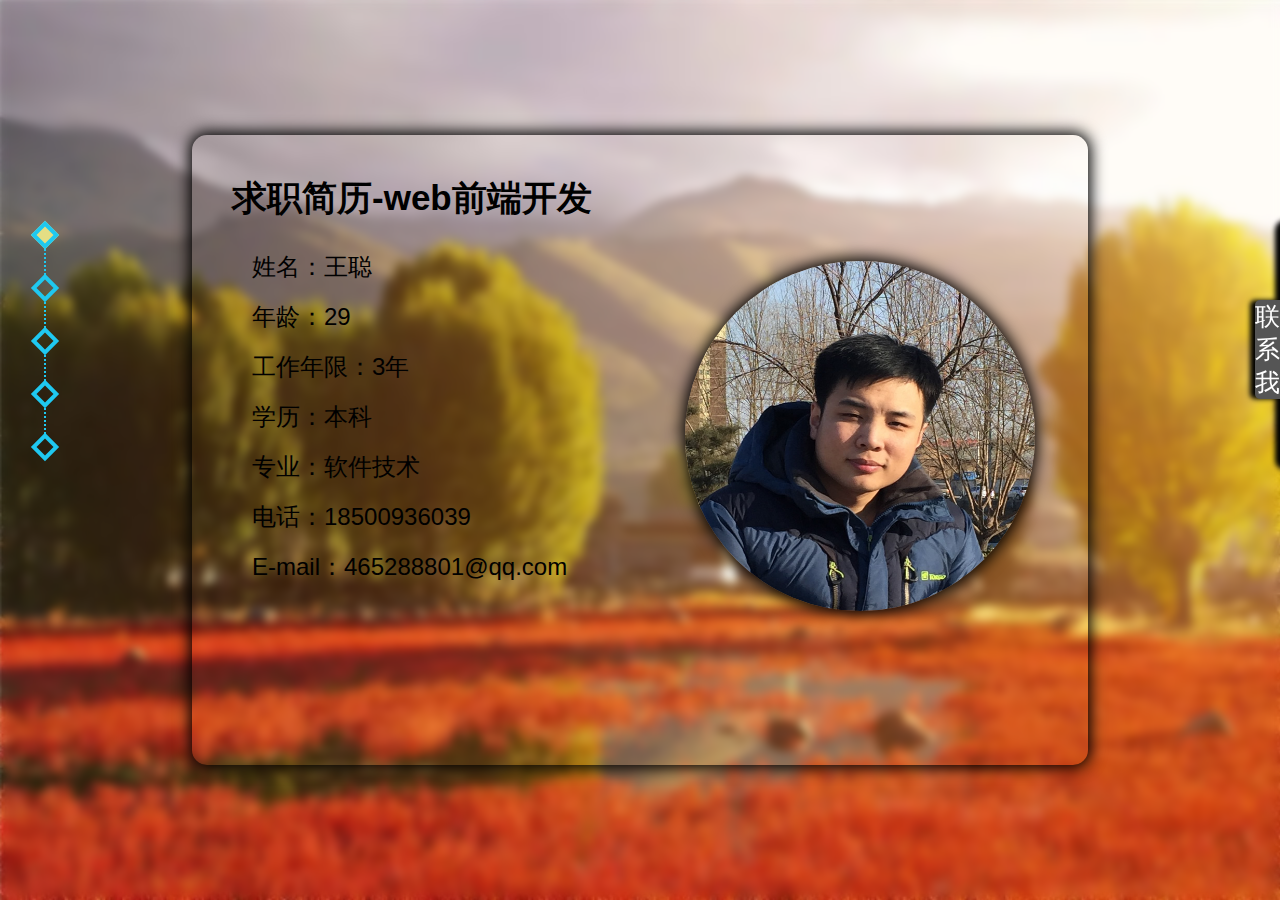
<file: CV/index.html>
<!DOCTYPE html>
<html lang="en">
<head>
    <meta charset="UTF-8">
    <meta name="viewport" content="width=device-width, initial-scale=1.0, maximum-scale=1.0, user-scalable=no" />
    <link rel="stylesheet" href="css/desktop.css" media="screen and (min-width: 800px)">
    <link rel="stylesheet" href="css/mobile.css" media="screen and (max-width: 799px)">
    <title>web前端简历</title>
    <script src="js/Jquery.js"></script>
    <script src="js/bg.js"></script>
</head>
<body>
<div id="cont">
    <span id="di"></span>
    <div id="cont-1">
        <!--基本信息开始-->
        <div id="ess">
            <span class="bt">求职简历-web前端开发</span>
            <p>姓名：王聪</p>
            <p>年龄：29</p>
            <p>工作年限：3年</p>
            <p>学历：本科</p>
            <p>专业：软件技术</p>
            <p>电话：18500936039</p>
            <p>E-mail：465288801@qq.com</p>
            <span id="photo">
            <img src="img/photo.jpg" alt="">
        </span>
        </div>
        <!--基本信息结束-->
        <!--工作经验开始-->
        <div id="job">
            <span class="bt">工作经历</span>
            <p>时间：2010年7月-2014年12月</p>
            <p>公司：北京建拓工程管理有限公司</p>
            <p>岗位：主要负责公司内网络维护。</p>
            <p>&nbsp;</p>
            <p>时间：2015年1月-至今</p>
            <p>公司：游戏工作室</p>
            <p>岗位：主要负责公web前端开发、游戏开发</p>
        </div>
        <!--工作经验结束-->
        <!--职业技能开始-->
        <div id="skill">
            <span class="bt">职业技能</span>
            <p>1.HTML5+CSS3:熟悉h5、css3新特性，并可以熟练运用，掌握传统、定位、浮动、flex布局等方式。</p>
            <p>2.Javascript:熟练掌握javascript，可用原生JS开发一些逻辑复杂的页面、小游戏。熟悉Ajax。</p>
            <p>3.Photoshop、Firework:可使用此类软件对图片进行简单的处理、切图等操作。</p>
            <p>4.响应式布局：根据不同的设备对页面样式进行设置，也可开发自适应宽高的页面，提高用户体验。</p>
            <p>5.Jquery、Vue.js：熟悉Jquery、Vue等js库，可使用库开发web页面。</p>
        </div>
        <!--职业技能结束-->
        <!--个人作品开始-->
        <div id="pro">
            <span class="bt">个人作品</span>
            <div class="pro">
                <a href="#javascript:">
                    <img src="img/jl.png" alt="">
                    <p class="pro-1">网络简历</p>
                    <p class="pro-2">响应式开发、运用css3、原生js</p>
                </a>
            </div>
            <div class="pro">
                <a href="https://465288801.github.io/c/homepage/hw/index.html" target="_black">
                    <img src="img/hw.png" alt="">
                    <p class="pro-1">华为首页</p>
                    <p class="pro-2">运用css3</p>
                </a>
            </div>
            <div class="pro">
                <a href="https://465288801.github.io/c/homepage/plane/index.html" target="_black">
                    <img src="img/plane.png" alt="">
                    <p class="pro-1">H5小游戏</p>
                    <p class="pro-2">运用原生JS完成</p>
                </a>
            </div>
        </div>
        <!--个人作品结束-->
        <!--评价开始-->
        <div id="order">
            <span class="bt">个人评价</span>
            <p>热爱前端行业、对前端各种新技术兴趣浓厚，学习能力强。</p>
            <p>&nbsp;</p>
            <span class="bt">求职意向</span>
            <p>1.意向岗位：web前端开发工程师</p>
            <p>2.期望薪资：10k-12k，有特别喜欢的公司可以适当放宽。</p>
            <p>3.职业规划：未来3-5年内继续在前端领域发展，之后向全栈方向发展。</p>
            <p>4.其他期望：希望公司可以有一个良好的团队。</p>
        </div>
        <!--评价结束-->

    </div>

    <!--侧边栏导航条开始-->
    <div id="nav">
        <div class="btn active"></div>
        <p class="btn-p"></p>
        <div class="btn"></div>
        <p class="btn-p"></p>
        <div class="btn"></div>
        <p class="btn-p"></p>
        <div class="btn"></div>
        <p class="btn-p"></p>
        <div class="btn"></div>
    </div>
    <!--侧边栏导航条结束-->

    <!--侧边栏练习框开始-->
    <div id="call">
        <div id="lxw">联系我</div>
        <div id="qq">
            <img class="tc" src="img/QQQ.jpg" alt="">
        </div>
        <div id="wx">
            <img class="tc" src="img/wxx.jpg" alt="">
        </div>
        <div id="em">
            <div class="tc">465288801@qq.com</div>
            @
        </div>
    </div>
    <!--侧边栏练习框结束-->
</div>
</body>
</html>
</file>
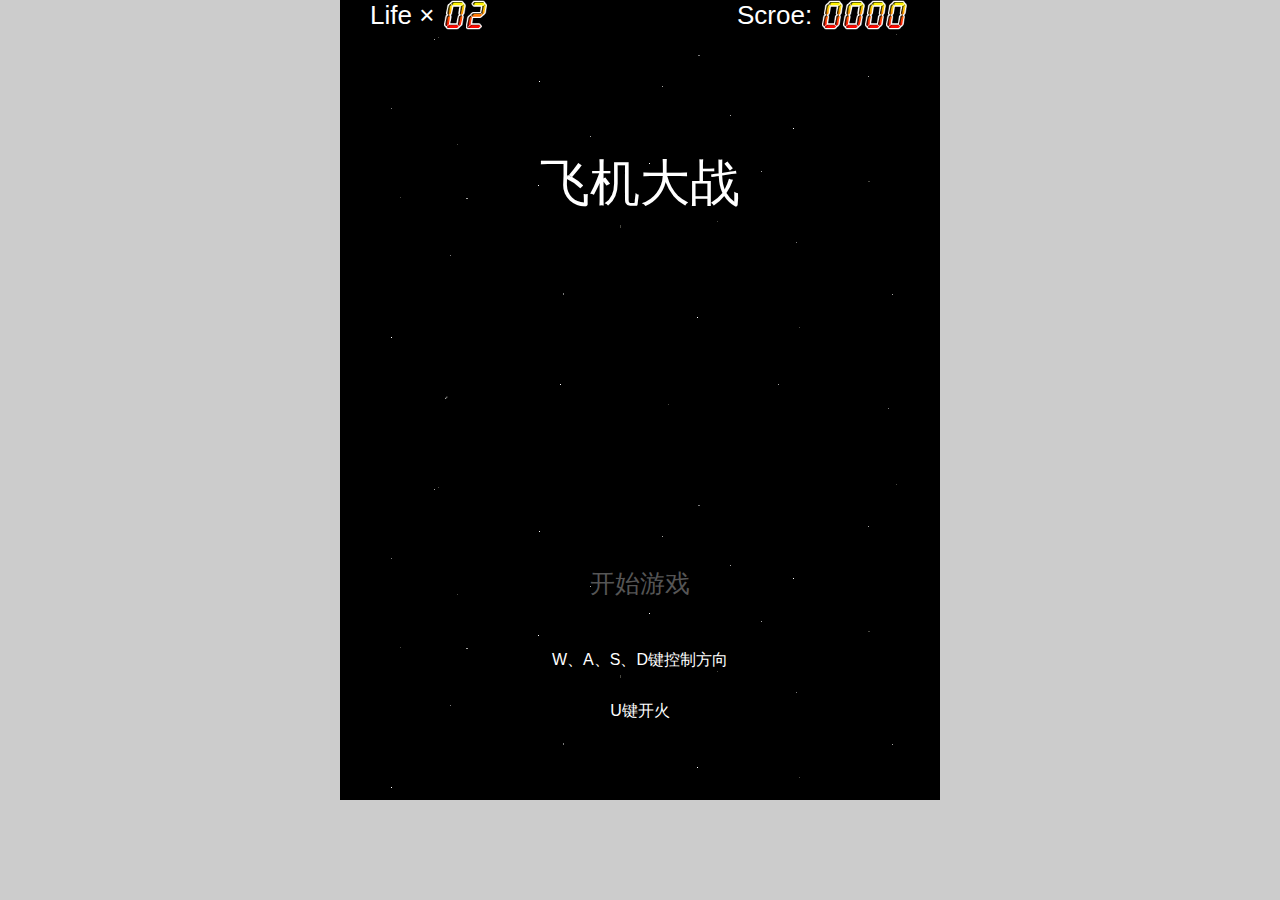
<file: plane/index.html>
<!DOCTYPE html>
<html lang="en">
<head>
    <meta charset="UTF-8">
    <title>飞机大战</title>
    <link rel="stylesheet" href="css/bg.css">
    <link rel="stylesheet" href="css/csh.css">
    <link rel="stylesheet" href="css/content.css">

    <script src="js/bg.js"></script>

</head>
<body id="body">
<div id="bg">
    <!--初始界面开始-->
    <div id="begin">
        <div class="title">飞机大战</div>
        <div class="game" id="game"><a href="#javascript">开始游戏</a></div>
        <div class="set">W、A、S、D键控制方向</div>
        <div class="set1">U键开火</div>
    </div>
        <!--初始界面结束-->

    <!--游戏内容开始-->
    <!--玩家飞机开始-->
    <div id="player">
        <div id="ts1">Level Up</div>
        <div id="ts2">Level Max</div>
        <div id="ts3">Life +1</div>
    </div>
    <div id="player-b"></div>
    <div id="player-c"></div>
    <div id="bu1"></div>
    <div id="bu2"></div>
    <div id="bu3"></div>
    <!--玩家飞机结束-->
    <!--敌机、障碍物开始-->
    <div class="rock"></div>
    <div class="rock"></div>
    <div class="rock"></div>
    <div class="rock"></div>
    <div class="rock"></div>
    <div class="rock"></div>
    <div class="plane-d" id="plane1"></div>
    <div class="plane-d" id="plane2"></div>
    <div class="plane-d" id="plane3"></div>
    <div class="plane-d" id="plane4"></div>
    <div class="plane-d" id="plane5"></div>
    <div class="plane-zd"></div>
    <div class="plane-zd"></div>
    <div class="plane-zd"></div>
    <div class="plane-zd"></div>
    <div class="plane-zd"></div>
    <div class="plane-zd"></div>
    <div class="plane-zd"></div>
    <div class="plane-zd"></div>
    <div class="plane-zd"></div>
    <div class="plane-zd"></div>
    <div class="plane-zd"></div>
    <div class="plane-zd"></div>
    <div class="plane-zd"></div>
    <div class="plane-zd"></div>
    <div class="plane-zd"></div>
    <img src="images/star.png" alt="" id="strong">
    <div id="score">
        <p class="life">Life × </p>
        <img src="images/0.png" alt="" id="life1">
        <img src="images/2.png" alt="" id="life2">
        <p class="ste">Scroe:</p>
        <img src="images/0.png" alt="" id="score1">
        <img src="images/0.png" alt="" id="score2">
        <img src="images/0.png" alt="" id="score3">
        <img src="images/0.png" alt="" id="score4">
    </div>
    <div id="go">GAME OVER
        <p id="restart">不服！再来一次</p>
    </div>
    <!--敌机、障碍物结束-->
    <!--游戏内容结束-->
</div>
</body>
</html>
</file>
<file: CV/css/desktop.css>
html {overflow-y:scroll;height:100%;}
body {margin:0; padding:0; font:12px"微软雅黑\5B8B\4F53",sans-serif;background:#ffffff;height:100%;}
div,dl,dt,dd,ul,ol,li,h1,h2,h3,h4,h5,h6,pre,form,fieldset,input,textarea,blockquote,p{padding:0; margin:0;
    font-size: 16px; color: #666;}
table,td,tr,th{font-size:16px;}
li{list-style-type:none;}
img{vertical-align:top;border:0;}
ol,ul {list-style:none;}
h1,h2,h3,h4,h5,h6{font-size:12px; font-weight:normal;}
address,cite,code,em,th {font-weight:normal; font-style:normal;}
a{
    text-decoration: none;
    text-align: center;
}
#cont{
    width: 100%;
    height: 100%;
    background: url("img/bg.jpg") no-repeat;
    background-size: cover;
    position: relative;
    overflow: hidden;
    min-height: 600px;
}
#cont-1{
    width: 100%;
    height: 500%;
    position: relative;
    top: 0%;
}
#nav{
    position: fixed;
    top: 25%;
    left: 35px;
    width: 50px;
    height: 300px;
}
#di{
    width: 100%;
    height: 100%;
    background: url("img/bg.jpg") no-repeat;
    background-size:cover;
    -webkit-filter: blur(5px); /* Chrome, Opera */
    -moz-filter: blur(5px);
    -ms-filter: blur(5px);
    filter: blur(5px);
    filter: progid:DXImageTransform.Microsoft.Blur(PixelRadius=5, MakeShadow=false);
    position: absolute;
    left: 0px;
    right: 0px;
    min-height: 600px;
}
#nav .btn-p{
    line-height: 15px;
    margin-left: 9px;
    margin-bottom: 3px;
    height: 30px;
    border-left: 2px dotted #1fc8f0;
    box-sizing: border-box;
}
.btn{
    width: 20px;
    height: 20px;
    box-sizing: border-box;
    border: 4px solid #1fc8f0;
    transform: rotate(45deg);
    -ms-transform: rotate(45deg)
}
#ess{
    width: 70%;
    height: 14%;
    min-width: 800px;
    min-height: 500px;
    position: absolute;
    left: 15%;
    top: 3%;
    border: 0px solid #000;
    border-radius: 15px;
    box-shadow: 0px 0px 15px 3px black;
    padding: 40px;
    box-sizing: border-box;
}
#ess p,#job p,#order p{
    font-size: 24px;
    line-height: 50px;
    color: black;
    margin-left: 20px;
}
#skill p{
    font-size: 20px;
    line-height: 30px;
    color: black;
    margin-left: 20px;
}
.bt{
    font-size: 35px;
    margin: 0px 0px 20px 0px;
    display: block;
    color: black;
    font-weight: bold;
}
#photo{
    position: absolute;
    width: 350px;
    height: 350px;
    left: 55%;
    top: 20%;
    border: 0px solid #000;
    border-radius: 50%;
    overflow: hidden;
    box-shadow: 0px 0px 15px 3px black;
}
#photo img{
    width: 100%;
    height: 100%;
}
#job{
    width: 70%;
    height: 14%;
    min-width: 800px;
    min-height: 500px;
    position: absolute;
    left: 15%;
    top: 23%;
    border: 0px solid #000;
    border-radius: 15px;
    box-shadow: 0px 0px 15px 3px black;
    padding: 40px;
    box-sizing: border-box;
}
#skill{
    width: 70%;
    height: 14%;
    min-width: 800px;
    min-height: 500px;
    position: absolute;
    left: 15%;
    top: 43%;
    border: 0px solid #000;
    border-radius: 15px;
    box-shadow: 0px 0px 15px 3px black;
    padding: 40px;
    box-sizing: border-box;
}
#pro{
    width: 70%;
    height: 14%;
    min-width: 800px;
    min-height: 500px;
    position: absolute;
    left: 15%;
    top: 63%;
    border: 0px solid #000;
    border-radius: 15px;
    box-shadow: 0px 0px 15px 3px black;
    padding: 40px;
    box-sizing: border-box;
}
#order{
    width: 70%;
    height: 14%;
    min-width: 800px;
    min-height: 500px;
    position: absolute;
    left: 15%;
    top: 83%;
    border: 0px solid #000;
    border-radius: 15px;
    box-shadow: 0px 0px 15px 3px black;
    padding: 40px;
    box-sizing: border-box;
}
.pro{
    width: 25%;
    height: 85%;
    float: left;
    margin-left: 6%;
    padding: 10px;
    box-sizing: border-box;
    border-radius: 10px;
}
.pro img{
    width: 90%;
    height: 70%;
    border-radius: 5px;
    background-color: black;
    display: block;
    margin: 10px auto;
    border: 3px solid #fff;
    box-shadow: 0px 0px 5px 3px black;
    transition: all 0.3s;
}
.pro-1{
    font-size: 24px;
    color: #000;
}
.pro-2{
    font-size: 20px;
    text-align: left;
    color: #000;
}

.pro img:hover{
    transform: scale(1.1, 1.1);
    box-shadow: 0px 0px 8px 5px black;
}

#call{
    position: fixed;
    top: 25%;
    right: -80px;
    width: 80px;
    height: 240px;
    border-radius: 5px;
    box-shadow: 0px 0px 5px 5px black;
    background-color: #555;
    transition: all 0.5s;
}
#call:hover{
    right: 0px;
}
#lxw{
    position: absolute;
    left: -25px;
    top: 75px;
    width: 30px;
    font-size: 25px;
    z-index: 1;
    background-color: #555;
    box-shadow: -5px 0px 5px 0px black;
    border-radius: 5px;
    color: white;
}
#qq{
    background: url("img/QQ.png") no-repeat center;
    background-size: 70%;
    width: 80px;
    height: 80px;
    z-index: 3;
    position: relative;
}
#qq:hover{
    background-color: #333;
    z-index: 3;
}
#wx{
    background: url("img/wx.png") no-repeat center;
    background-size: 70%;
    width: 80px;
    height: 80px;
    z-index: 3;
    position: relative;
}
#wx:hover{
    background-color: #333;
    z-index: 3;
}
#em{
    width: 80px;
    height: 80px;
    color: #000;
    font-size: 60px;
    line-height: 80px;
    text-align: center;
    z-index: 3;
    position: relative;
}
#em:hover{
    background-color: #333;
    z-index: 3;
}

.active{
    background: #e4de84;
}
#qq img{
    width: 200px;
    height: 200px;
    display: none;
    position: absolute;
    left: -230px;
    top: -50px;
    box-sizing: border-box;
    border: 3px solid #000;
    border-radius: 10px;
}

#wx img{
    width: 200px;
    height: 200px;
    display: none;
    position: absolute;
    left: -230px;
    top: -50px;
    box-sizing: border-box;
    border: 3px solid #000;
    border-radius: 10px;
}
#em div{
    width: 200px;
    height: 50px;
    display: none;
    position: absolute;
    left: -200px;
    top: 20px;
    box-sizing: border-box;
    border: 3px solid #000;
    border-radius: 10px;
    background-color: #ccc;
    color: #333;
    line-height: 40px;
}
#call div:hover .tc{
    display: block;
}
</file>
<file: CV/css/mobile.css>
html {overflow-y:scroll;height:100%;}
body {margin:0; padding:0; font:12px"微软雅黑\5B8B\4F53",sans-serif;background:#ffffff;height:100%;}
div,dl,dt,dd,ul,ol,li,h1,h2,h3,h4,h5,h6,pre,form,fieldset,input,textarea,blockquote,p{padding:0; margin:0;
    font-size: 16px; color: #666;}
table,td,tr,th{font-size:16px;}
li{list-style-type:none;}
img{vertical-align:top;border:0;}
ol,ul {list-style:none;}
h1,h2,h3,h4,h5,h6{font-size:12px; font-weight:normal;}
address,cite,code,em,th {font-weight:normal; font-style:normal;}
a{
    text-decoration: none;
    text-align: center;
}
#cont{
    width: 100%;
    height: 100%;
    position: relative;
    overflow: hidden;
}
#cont-1{
    width: 100%;
    height: 500%;
    position: relative;
    top: 0%;
}
#nav{
    position: fixed;
    top: 25%;
    left: 15px;
    width: 50px;
    height: 300px;
}
#di{
    width: 100%;
    height: 100%;
    background: url("img/bg.jpg") no-repeat -400px 0px;
    background-size:cover;
    -webkit-filter: blur(5px); /* Chrome, Opera */
    -moz-filter: blur(5px);
    -ms-filter: blur(5px);
    filter: blur(5px);
    filter: progid:DXImageTransform.Microsoft.Blur(PixelRadius=5, MakeShadow=false);
    position: absolute;
    left: 0px;
    right: 0px;
    min-height: 600px;
}
#nav .btn-p{
    line-height: 15px;
    margin-left: 9px;
    margin-bottom: 3px;
    height: 30px;
    border-left: 2px dotted #1fc8f0;
    box-sizing: border-box;
}
.btn{
    width: 20px;
    height: 20px;
    box-sizing: border-box;
    border: 4px solid #1fc8f0;
    transform: rotate(45deg);
    -ms-transform: rotate(45deg)
}
#ess{
    width: 70%;
    height: 16%;
    position: absolute;
    left: 15%;
    top: 2%;
    border: 0px solid #000;
    border-radius: 15px;
    box-shadow: 0px 0px 15px 3px black;
    padding: 10px;
    box-sizing: border-box;
}
#ess p,#job p,#order p{
    font-size: 18px;
    line-height: 18px;
    color: black;
}
#skill p{
    font-size: 16px;
    line-height: 16px;
    color: black;
}
.bt{
    font-size: 20px;
    margin: 10px 0px 10px 0px;
    display: block;
    color: black;
    font-weight: bold;
}
#photo{
    position: absolute;
    width: 120px;
    height: 120px;
    left: 26%;
    top: 65%;
    border: 0px solid #000;
    border-radius: 50%;
    overflow: hidden;
    box-shadow: 0px 0px 15px 3px black;
}
#photo img{
    width: 100%;
    height: 100%;
}
#job{
    width: 70%;
    height: 16%;
    position: absolute;
    left: 15%;
    top: 22%;
    border: 0px solid #000;
    border-radius: 15px;
    box-shadow: 0px 0px 15px 3px black;
    padding: 10px;
    box-sizing: border-box;
}
#skill{
    width: 70%;
    height: 16%;
    position: absolute;
    left: 15%;
    top: 42%;
    border: 0px solid #000;
    border-radius: 15px;
    box-shadow: 0px 0px 15px 3px black;
    padding: 10px;
    box-sizing: border-box;
}
#pro{
    width: 70%;
    height: 16%;
    position: absolute;
    left: 15%;
    top: 62%;
    border: 0px solid #000;
    border-radius: 15px;
    box-shadow: 0px 0px 15px 3px black;
    padding: 10px;
    box-sizing: border-box;
}
#order{
    width: 70%;
    height: 16%;
    position: absolute;
    left: 15%;
    top: 82%;
    border: 0px solid #000;
    border-radius: 15px;
    box-shadow: 0px 0px 15px 3px black;
    padding: 10px;
    box-sizing: border-box;
}
.pro{
    width: 100%;
    height: 30%;
    float: left;
    margin-left: 3%;
    padding: 10px;
    box-sizing: border-box;
    border-radius: 10px;
}
.pro img{
    display: none;
}
.pro-1{
    font-size: 24px;
    color: #000;
    text-align: left;
}
.pro-2{
    font-size: 20px;
    text-align: left;
    color: #000;
}

.pro img:hover{
    transform: scale(1.1, 1.1);
    box-shadow: 0px 0px 8px 5px black;
}

#call{
    position: fixed;
    top: 25%;
    right: -80px;
    width: 80px;
    height: 240px;
    border-radius: 5px;
    box-shadow: 0px 0px 5px 5px black;
    background-color: #555;
    transition: all 0.5s;
}
#call:hover{
    right: 0px;
}
#lxw{
    position: absolute;
    left: -25px;
    top: 75px;
    width: 30px;
    font-size: 25px;
    z-index: 1;
    background-color: #555;
    box-shadow: -5px 0px 5px 0px black;
    border-radius: 5px;
    color: white;
}
#qq{
    background: url("img/QQ.png") no-repeat center;
    background-size: 70%;
    width: 80px;
    height: 80px;
    z-index: 3;
    position: relative;
}
#qq:hover{
    background-color: #333;
    z-index: 3;
}
#wx{
    background: url("img/wx.png") no-repeat center;
    background-size: 70%;
    width: 80px;
    height: 80px;
    z-index: 3;
    position: relative;
}
#wx:hover{
    background-color: #333;
    z-index: 3;
}
#em{
    width: 80px;
    height: 80px;
    color: #000;
    font-size: 60px;
    line-height: 80px;
    text-align: center;
    z-index: 3;
    position: relative;
}
#em:hover{
    background-color: #333;
    z-index: 3;
}

.active{
    background: #e4de84;
}
#qq img{
    width: 200px;
    height: 200px;
    display: none;
    position: absolute;
    left: -230px;
    top: -50px;
    box-sizing: border-box;
    border: 3px solid #000;
    border-radius: 10px;
}

#wx img{
    width: 200px;
    height: 200px;
    display: none;
    position: absolute;
    left: -230px;
    top: -50px;
    box-sizing: border-box;
    border: 3px solid #000;
    border-radius: 10px;
}
#em div{
    width: 200px;
    height: 50px;
    display: none;
    position: absolute;
    left: -200px;
    top: 20px;
    box-sizing: border-box;
    border: 3px solid #000;
    border-radius: 10px;
    background-color: #ccc;
    color: #333;
    line-height: 40px;
}
#call div:hover .tc{
    display: block;
}
</file>
<file: plane/css/bg.css>
#body{
    background-color: #ccc;
}
#bg{
    width: 600px;
    height: 800px;
    margin: 0 auto;
    position: relative;
    background: url(images/Stars.png) 0px 0px repeat;
    animation: move 15s linear 0s infinite normal;
    overflow: hidden;
}

@keyframes move {
    0%{
        background: url(images/Stars.png) 0px 0px repeat;
    }
    10%{
        background: url(images/Stars_large.png) 0px 45px repeat;
    }
    20%{
        background: url(images/Stars.png) 0px 90px repeat;
    }
    30%{
        background: url(images/Stars_large.png) 0px 135px repeat;
    }
    40%{
        background: url(images/Stars.png) 0px 180px repeat;
    }
    50%{
        background: url(images/Stars_large.png) 0px 225px repeat;
    }
    60%{
        background: url(images/Stars.png) 0px 270px repeat;
    }
    70%{
        background: url(images/Stars_large.png) 0px 315px repeat;
    }
    80%{
        background: url(images/Stars.png) 0px 360px repeat;
    }
    90%{
        background: url(images/Stars_large.png) 0px 405px repeat;
    }
    100%{
        background: url(images/Stars.png) 0px 450px repeat;
    }
}

.title{
    width: 600px;
    font-size:50px;
    color: white;
    margin-top: 150px;
    float: left;
    text-align: center;
}
a{
    margin-left: 250px;
    font-size: 25px;
    color: white;
    margin-top: 350px;
    float: left;
    text-align: center;
    animation: begin 2s linear 0s infinite normal;
}
a:hover{
    color: yellow;
}
@keyframes begin {
    0%{
        opacity: 1;
    }
    50%{
        opacity: 0.3;
    }
    100%{
        opacity: 1;
    }
}



.set{
    width: 600px;
    font-size: 16px;
    color: white;
    margin-top: 50px;
    float: left;
    text-align: center;
}
.set1{
    width: 600px;
    font-size: 16px;
    color: white;
    margin-top: 30px;
    float: left;
    text-align: center;
}
#begin{
    display: block;
    width: 600px;
    height: 800px;
}
.rock{
    background: url(images/Rock.png);
    width: 66px;
    height: 70px;
    position: absolute;
    left: -100px;
    top: -100px;
}
</file>
<file: plane/css/csh.css>
body,div,dl,dt,dd,ul,ol,li,h1,h2,h3,h4,h5,h6,pre,code,form,fieldset,legend,input,button,textarea,p,blockquote,th,td { margin:0; padding:0; }
body { background:#ccc; color:#555; font-size:14px; font-family: Verdana, Arial, Helvetica, sans-serif; }
td,th,caption { font-size:14px; }
h1, h2, h3, h4, h5, h6 { font-weight:normal; font-size:100%; }
address, caption, cite, code, dfn, em, strong, th, var { font-style:normal; font-weight:normal;}
a { color:#555; text-decoration:none; }
a:hover { text-decoration:none; }
img { border:none; }
ol,ul,li { list-style:none; }
input, textarea, select, button { font:14px Verdana,Helvetica,Arial,sans-serif; }
table { border-collapse:collapse; }
html {overflow-y: scroll;}
</file>
<file: plane/css/content.css>
#player{
    background: url(images/Player.png);
    width: 80px;
    height: 51px;
    position: absolute;
    top: 600px;
    left: 250px;
    display: none;
}
#player-b{
    background: url(images/boom2.png) 0px 0px no-repeat ;
    width: 42px;
    height: 43px;
    position: absolute;
    left: -100px;
    top: -100px;
    z-index: 10;
}
#player-c{
    background: url(images/boom2.png) 0px 0px no-repeat ;
    width: 42px;
    height: 43px;
    position: absolute;
    left: -100px;
    top: -100px;
    z-index: 10;
}
#bu1{
    position: absolute;
    top: -1000px;
    left: 0px;
    width: 17px;
    height: 30px;
    background: url(images/projectile.png) repeat-x;
    display: none;
}
#bu2{
    position: absolute;
    top: -1000px;
    left: 0px;
    width: 17px;
    height: 30px;
    background: url(images/projectile.png) repeat-x;
    display: none;
}
#bu3{
    position: absolute;
    top: -1000px;
    left: 0px;
    width: 17px;
    height: 30px;
    background: url(images/projectile.png) repeat-x;
    display: none;
}
.plane-d{
    position: absolute;
    top: -100px;
    left: -100px;
}
#plane1{
    width: 106px;
    height: 80px;
    background: url(images/plane1.png) -179px -174px no-repeat;
}
#plane2{
    width: 109px;
    height: 83px;
    background: url(images/plane1.png) -403px -163px no-repeat;
}
#plane3{
    width: 108px;
    height: 83px;
    background: url(images/plane1.png) -45px -233px no-repeat;
}
#plane4{
    width: 115px;
    height: 92px;
    background: url(images/plane1.png) -4px -318px no-repeat;
}
#plane5{
    width: 95px;
    height: 89px;
    background: url(images/plane1.png) -417px -72px no-repeat;
}
.plane-zd{
    background: url(images/zidan.png) no-repeat;
    width: 17px;
    height: 29px;
    position: absolute;
    margin: 0 auto;
    bottom: -29px;
    top: 1000px;
    left: -100px;
}
#strong{
    width: 30px;
    height: 30px;
    position: absolute;
    left: -100px;
    top: -100px;
}
#player div{
    display: none;
    position: absolute;
    left: 0px;
    top: 0px;
    color: white;
}
#score{
    width: 600px;
    height: 30px;
    position: absolute;
    left: 0px;
    top: 0px;
    font-size: 26px;
    line-height: 30px;
}
p{
    float: left;
    font-size: 26px;
    color: white;
}

#score img{
    float: left;
    height: 30px;
}
body div #life{
    float: left;
}
.life{
    display: block;
    margin: 0px 10px 0px 30px;
}
.ste{
    margin: 0px 10px 0px 250px;
}
#go{
    width: 600px;
    height: 800px;
    position: absolute;
    left: 0px;
    top: 0px;
    z-index: 99;
    background-color: black;
    line-height:800px;
    font-size: 50px;
    text-align: center;
    display: none;
}
#go p{
    width: 600px;
    height: 30px;
    font-size: 30px;
    color: white;
    position: absolute;
    text-align: center;
    top: 100px;
}
</file>
